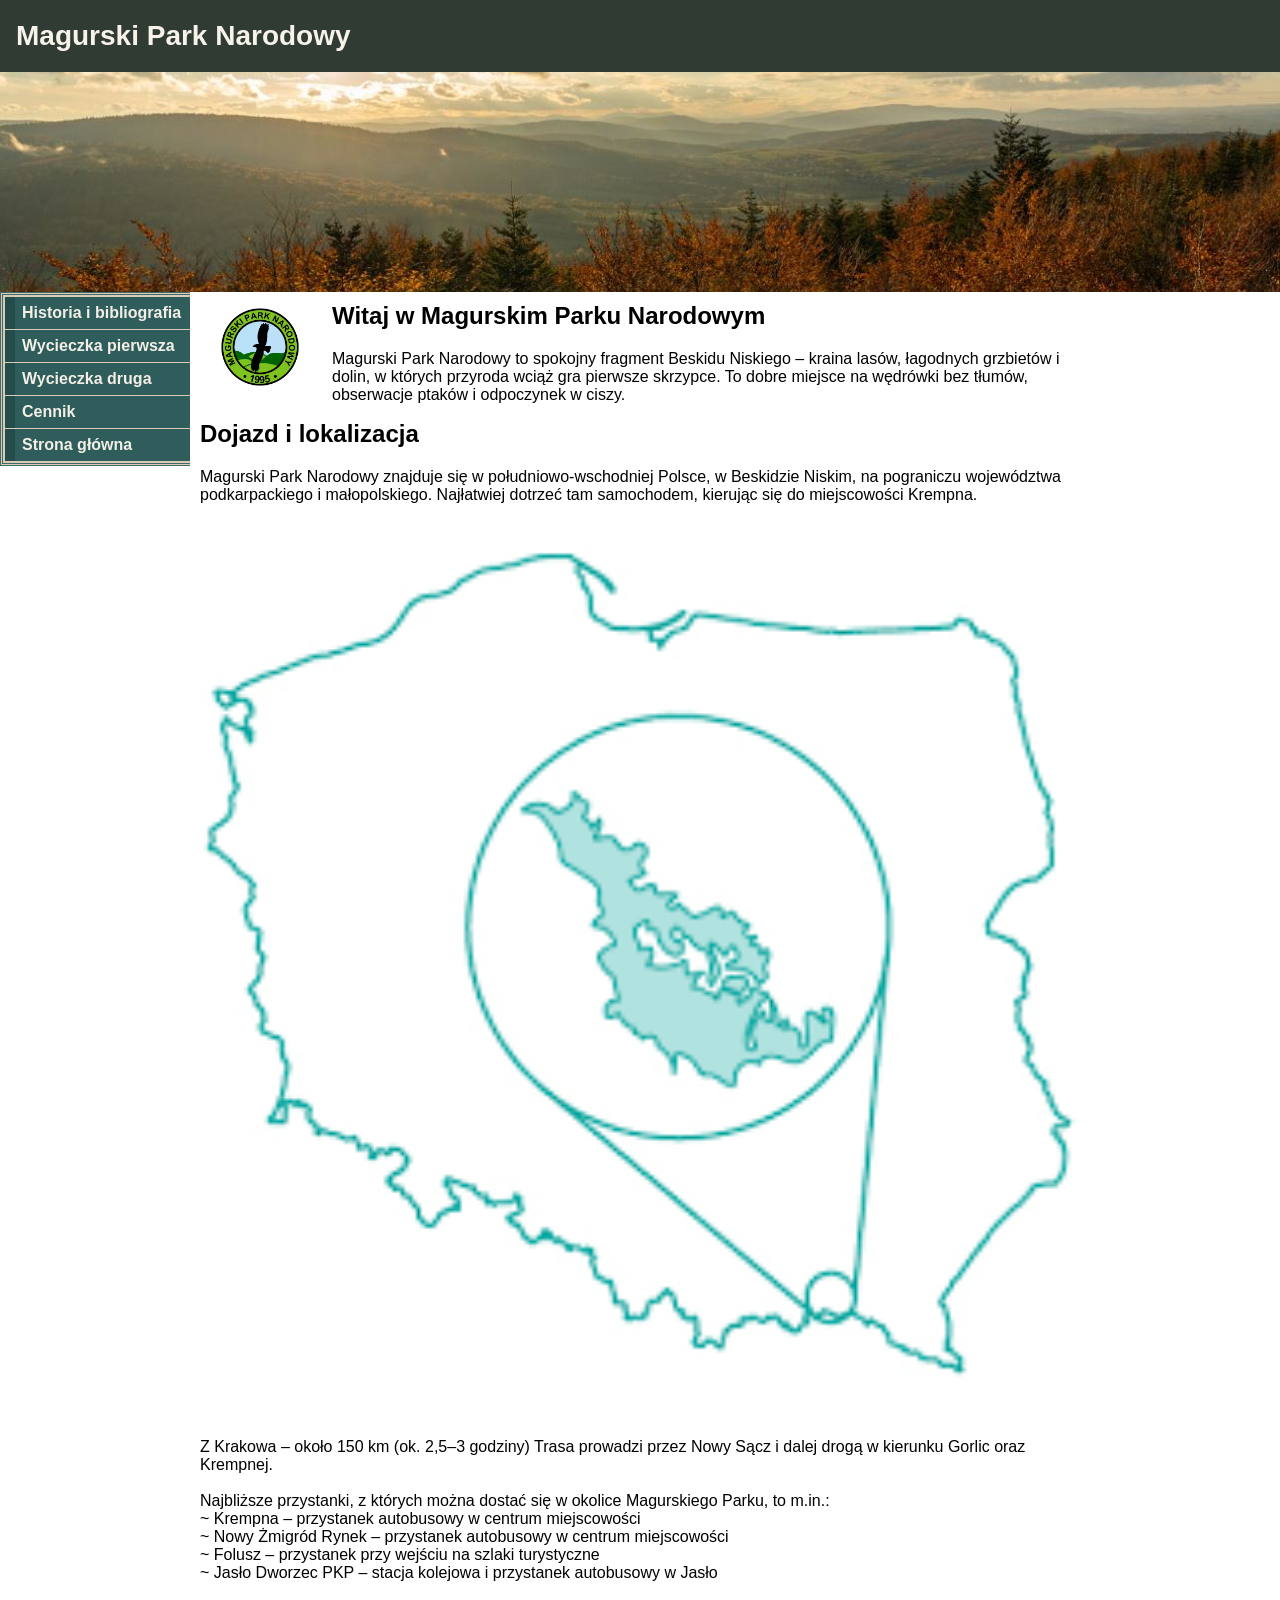
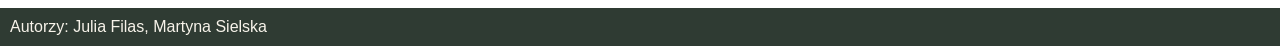
<file: index.html>
<!doctype html>
<html>

	<head>
		<meta charset="UTF-8">
		 <meta name="viewport" content="width=device-width, initial-scale=1">
        <meta name="description" content="Opis zawartości strony dla wyszukiwarek">
        <meta name="keywords" content="słowa, kluczowe, opisujące, zawartość">
        <meta name="author" content="Jan Programista">
		<link href="style.css" rel="stylesheet"> 
		<title>Magurski Park Narodowy</title>
	</head>
	<body>
	<div id="top">
			<header id="NAGLOWEK">Magurski Park Narodowy</header>
			<div id="BANER"></div>

			
				<nav id="MENU">
					<ul>
						<li><a href="historia.html">Historia i bibliografia</a></li>
						<li><a href="wycieczka1.html">Wycieczka pierwsza</a></li>
						<li><a href="wycieczka2.html">Wycieczka druga</a></li>
						<li><a href="cennik.html">Cennik</a></li>
						<li><a href="index.html">Strona główna</a></li>
						
					</ul>
				</nav>
				
					
					<article id="TRESC">
						<img class="logo" src="img/logomagurski.jpg" >
						<h2>Witaj w Magurskim Parku Narodowym</h2>
						<p>
							Magurski Park Narodowy to spokojny fragment Beskidu Niskiego – kraina lasów,
							łagodnych grzbietów i dolin, w których przyroda wciąż gra pierwsze skrzypce.
							To dobre miejsce na wędrówki bez tłumów, obserwacje ptaków i odpoczynek w ciszy.
						</p>
						
						<h2>Dojazd i lokalizacja</h2>
						<p> Magurski Park Narodowy znajduje się w południowo-wschodniej Polsce, w Beskidzie 
						Niskim, na pograniczu województwa podkarpackiego i małopolskiego. Najłatwiej dotrzeć 
						tam samochodem, kierując się do miejscowości Krempna.
						<img class="mapa" src="img/mapa.jpg">
						Z Krakowa – około 150 km (ok. 2,5–3 godziny)
						Trasa prowadzi przez Nowy Sącz i dalej drogą w kierunku Gorlic oraz Krempnej.<br><br>
						Najbliższe przystanki, z których można dostać się w okolice Magurskiego Parku, to m.in.:<br>
                        ~ Krempna – przystanek autobusowy w centrum miejscowości<br>
                        ~ Nowy Żmigród Rynek – przystanek autobusowy w centrum miejscowości<br>
                        ~ Folusz – przystanek przy wejściu na szlaki turystyczne<br>
                        ~ Jasło Dworzec PKP – stacja kolejowa i przystanek autobusowy w Jasło</p>
						
						
					</article>
		
			

			<footer id="STOPKA">Autorzy: Julia Filas, Martyna Sielska</footer>
	</div>
	</body>
</html>
</file>
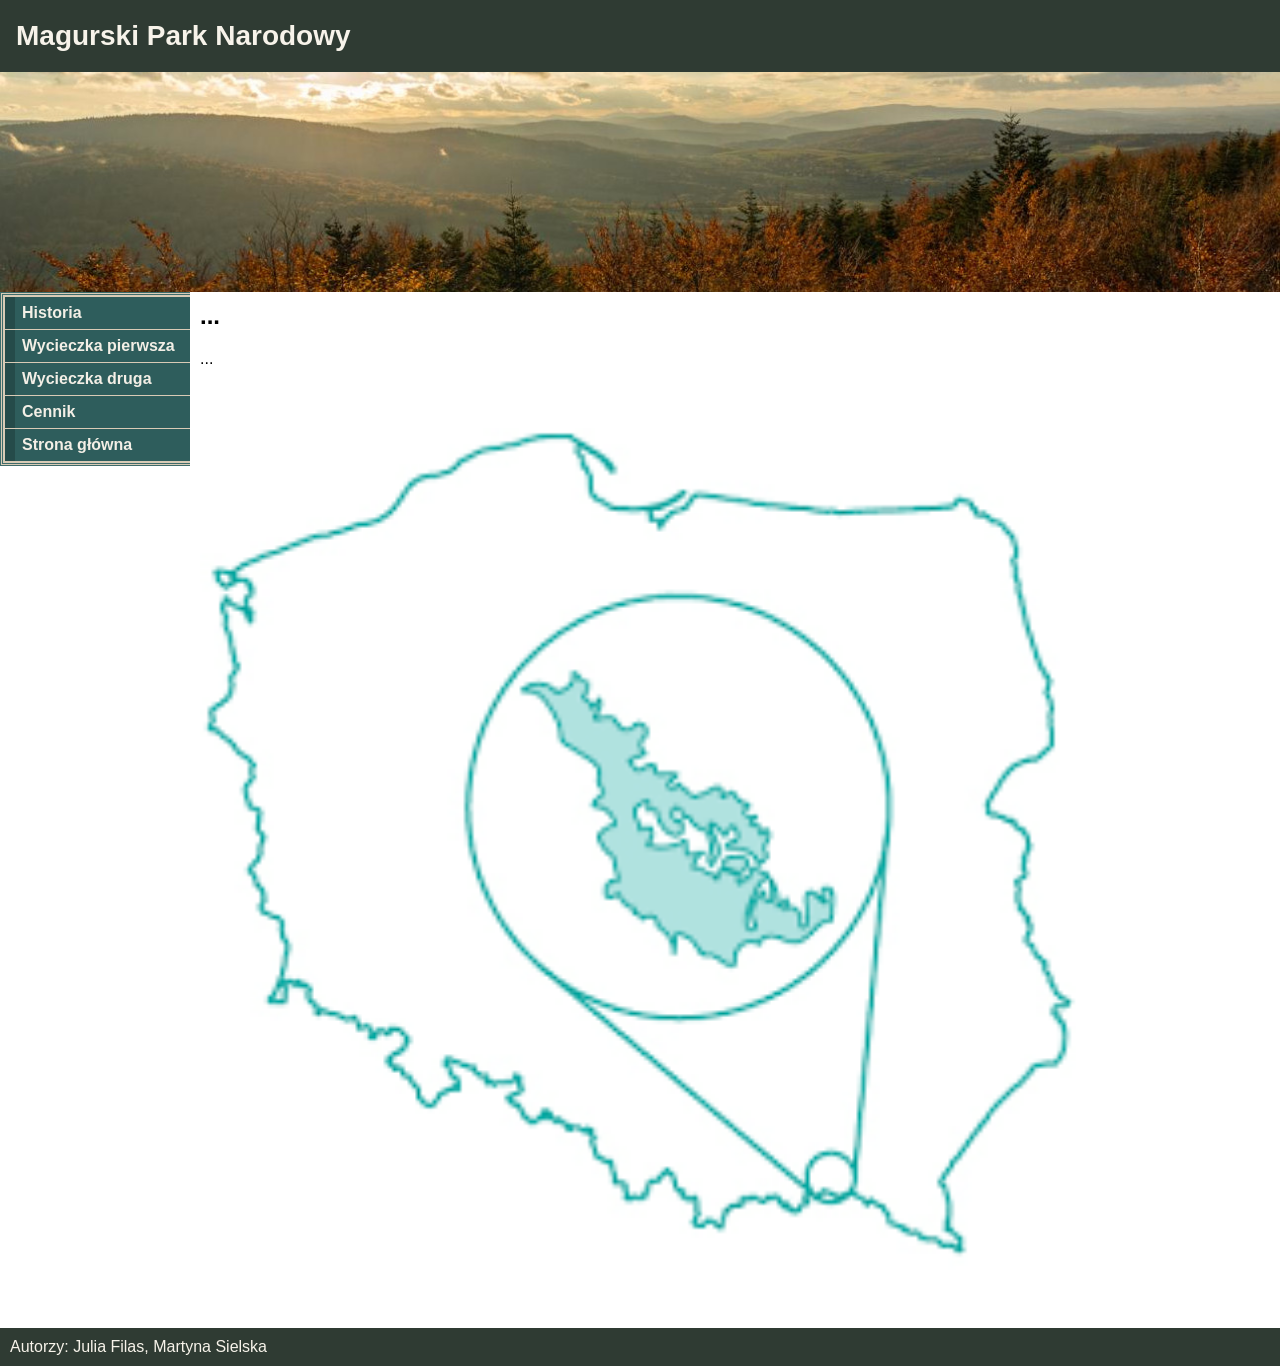
<file: cennik.html>
<!doctype html>
<html>

	<head>
		<meta charset="UTF-8">
		 <meta name="viewport" content="width=device-width, initial-scale=1">
        <meta name="description" content="Opis zawartości strony dla wyszukiwarek">
        <meta name="keywords" content="słowa, kluczowe, opisujące, zawartość">
        <meta name="author" content="Jan Programista">
		<link href="style.css" rel="stylesheet"> 
		<title>Magurski Park Narodowy</title>
	</head>
	<body>
	<div id="top">
			<header id="NAGLOWEK">Magurski Park Narodowy</header>
			<div id="BANER"></div>

			
				<nav id="MENU">
					<ul>
						<li><a href="historia.html">Historia</a></li>
						<li><a href="wycieczka1.html">Wycieczka pierwsza</a></li>
						<li><a href="wycieczka2.html">Wycieczka druga</a></li>
						<li><a href="cennik.html">Cennik</a></li>
						<li><a href="index.html">Strona główna</a></li>
						
					</ul>
				</nav>
				
					
					<article id="TRESC">
						
						<h2>...</h2>
						<p>
							...
						</p>
						
						
						<img class="mapa" src="img/mapa.jpg">

						
						
					</article>
		
			

			<footer id="STOPKA">Autorzy: Julia Filas, Martyna Sielska</footer>
	</div>
	</body>
</html>
</file>
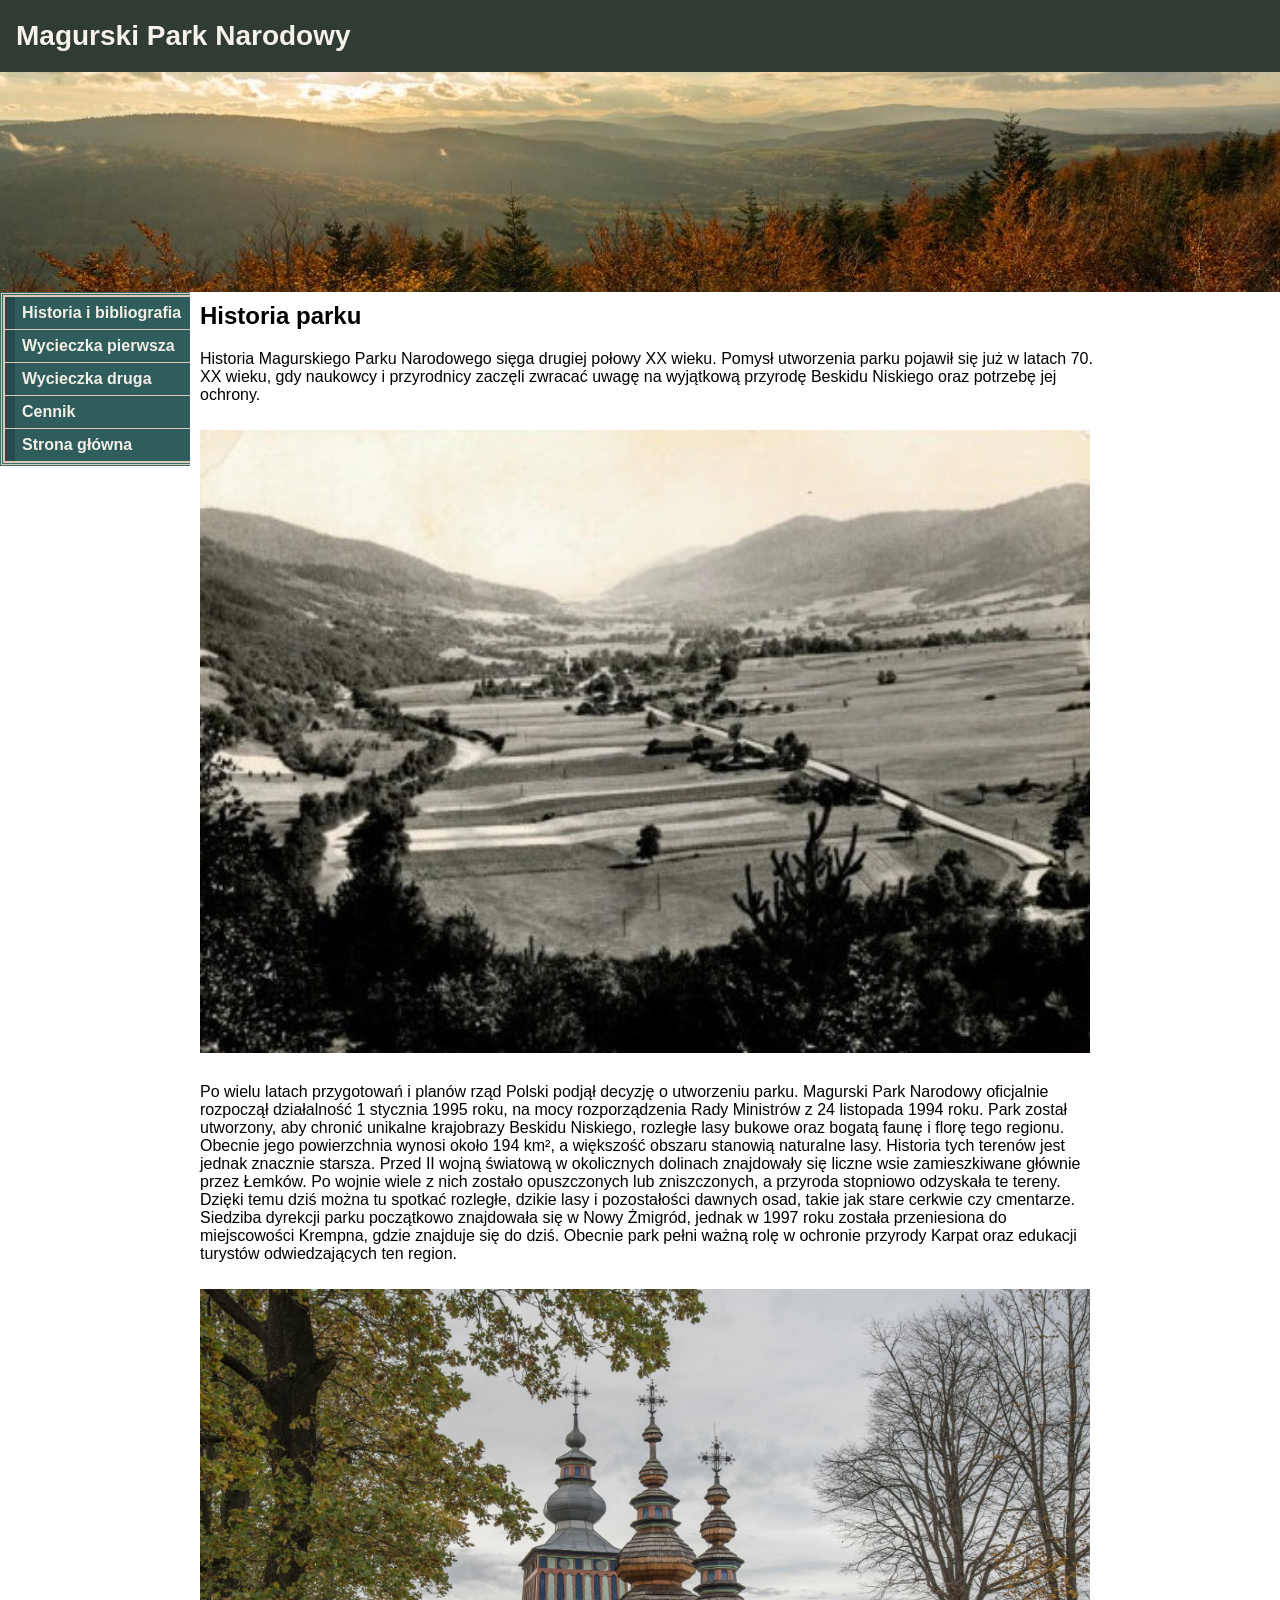
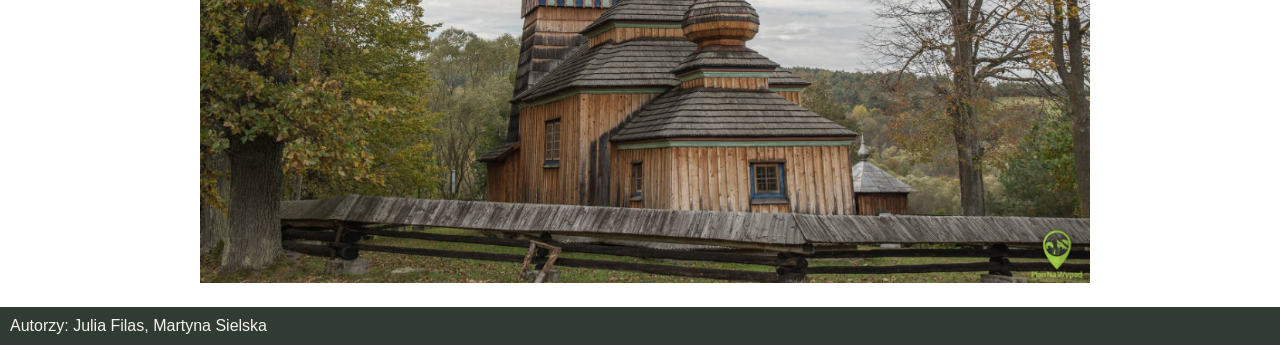
<file: historia.html>
<!doctype html>
<html>

	<head>
		<meta charset="UTF-8">
		 <meta name="viewport" content="width=device-width, initial-scale=1">
        <meta name="description" content="Opis zawartości strony dla wyszukiwarek">
        <meta name="keywords" content="słowa, kluczowe, opisujące, zawartość">
        <meta name="author" content="Jan Programista">
		<link href="style.css" rel="stylesheet"> 
		<title>Magurski Park Narodowy</title>
	</head>
	<body>
	<div id="top">
			<header id="NAGLOWEK">Magurski Park Narodowy</header>
			<div id="BANER"></div>

			
				<nav id="MENU">
					<ul>
						<li><a href="historia.html">Historia i bibliografia</a></li>
						<li><a href="wycieczka1.html">Wycieczka pierwsza</a></li>
						<li><a href="wycieczka2.html">Wycieczka druga</a></li>
						<li><a href="cennik.html">Cennik</a></li>
						<li><a href="index.html">Strona główna</a></li>
						
					</ul>
				</nav>
				
					
					<article id="TRESC">
						
						<h2>Historia parku</h2>
						<p>
						Historia Magurskiego Parku Narodowego sięga drugiej połowy 
						XX wieku. Pomysł utworzenia parku pojawił się już w latach 
						70. XX wieku, gdy naukowcy i przyrodnicy zaczęli zwracać 
						uwagę na wyjątkową przyrodę Beskidu Niskiego oraz potrzebę jej ochrony. </p> 
						
						<img class="mapa" src="img/starybeskid.jpg">
                        <p>Po wielu latach przygotowań i planów rząd Polski podjął decyzję o utworzeniu parku. 
                        Magurski Park Narodowy oficjalnie rozpoczął działalność 1 stycznia 1995 roku, 
						na mocy rozporządzenia Rady Ministrów z 24 listopada 1994 roku. 
                        Park został utworzony, aby chronić unikalne krajobrazy Beskidu Niskiego, rozległe lasy bukowe oraz bogatą 
                        faunę i florę tego regionu. Obecnie jego powierzchnia wynosi około 194 km², 
						a większość obszaru stanowią naturalne lasy. 
Historia tych terenów jest jednak znacznie starsza. Przed II wojną światową w okolicznych dolinach 
znajdowały się liczne wsie zamieszkiwane głównie przez Łemków. Po wojnie wiele z nich zostało opuszczonych lub zniszczonych, a przyroda stopniowo odzyskała te tereny. Dzięki temu dziś można tu spotkać rozległe, dzikie lasy i pozostałości dawnych osad, takie jak stare cerkwie czy cmentarze.
Siedziba dyrekcji parku początkowo znajdowała się w Nowy Żmigród, jednak w 1997 roku została przeniesiona 
do miejscowości Krempna, gdzie znajduje się do dziś. 
Obecnie park pełni ważną rolę w ochronie przyrody Karpat oraz edukacji turystów odwiedzających ten region.

						</p>
						
						
						<img class="mapa" src="img/cerkiew.jpg">

						
						
					</article>
		
			

			<footer id="STOPKA">Autorzy: Julia Filas, Martyna Sielska</footer>
	</div>
	</body>
</html>
</file>
<file: style.css>
html, body {
	background-color: #fff;
	color: #000;
	margin: 0;
	padding: 0;
	text-align: center;
	font-family: sans-serif
}

#top {
	width: 100%;
	margin: 0;
	text-align: left;
}

#NAGLOWEK {
	background-color: #2F3B33;
	color: #F7F3EA;
	padding: 20px 16px;
	font-size: 28px;
	font-weight: 700;
}

#BANER {
	background-image: url(img/banermagurski.jpg);
	background-position: center;
	background-size: cover;
	height: 220px;
}

#MENU {
	width: 190px;
	float: left;
	overflow: hidden;
	background-color: #E6DDCF;
}

#INFORMACJE{
	margin-left: 150px;
	padding: 10px;
}


#TRESC {
	width: 900px;
	float: left;
	overflow: hidden;
	background-color: #fff;
	padding:10px
}

#TRESC h2 {
  margin-top: 0;
}

#TRESC img.logo {
  width: 120px;
  height: auto;
  float: left;
  margin: 0 12px 8px 0;
}

#TRESC img.mapa {
  width: 890px;
  height: auto;
  margin: 10px auto 10px; 
}


#STOPKA {
	clear: both;
	width: 100%;
	background-color: #2F3B33;
	color: #F7F3EA;
    padding: 10px
}
ul, ul li {
	display: block;
	list-style: none;
	margin: 0;
	padding: 0;
}

ul {
	width: 200px;
	padding: 2px 2px 1px 2px;
	background-color: #D9CBB6;
	border: 3px double #3E6B6A;
}

ul li {
	border-bottom: 1px solid #D9CBB6;
}

ul a:link, ul a:visited {
	display: block;
	width: 176px;
	text-decoration: none;
	padding: 7px;
	font-weight: bold;
	background-color: #2E5D5C;
	color: #F3EFE6;
	border-left: 10px solid #254B4A;
}

ul a:hover {
	width: 166px;
	background-color: #B86B22;
	color: #fff;
	border-left: 20px solid #8F4F18;
}
</file>
